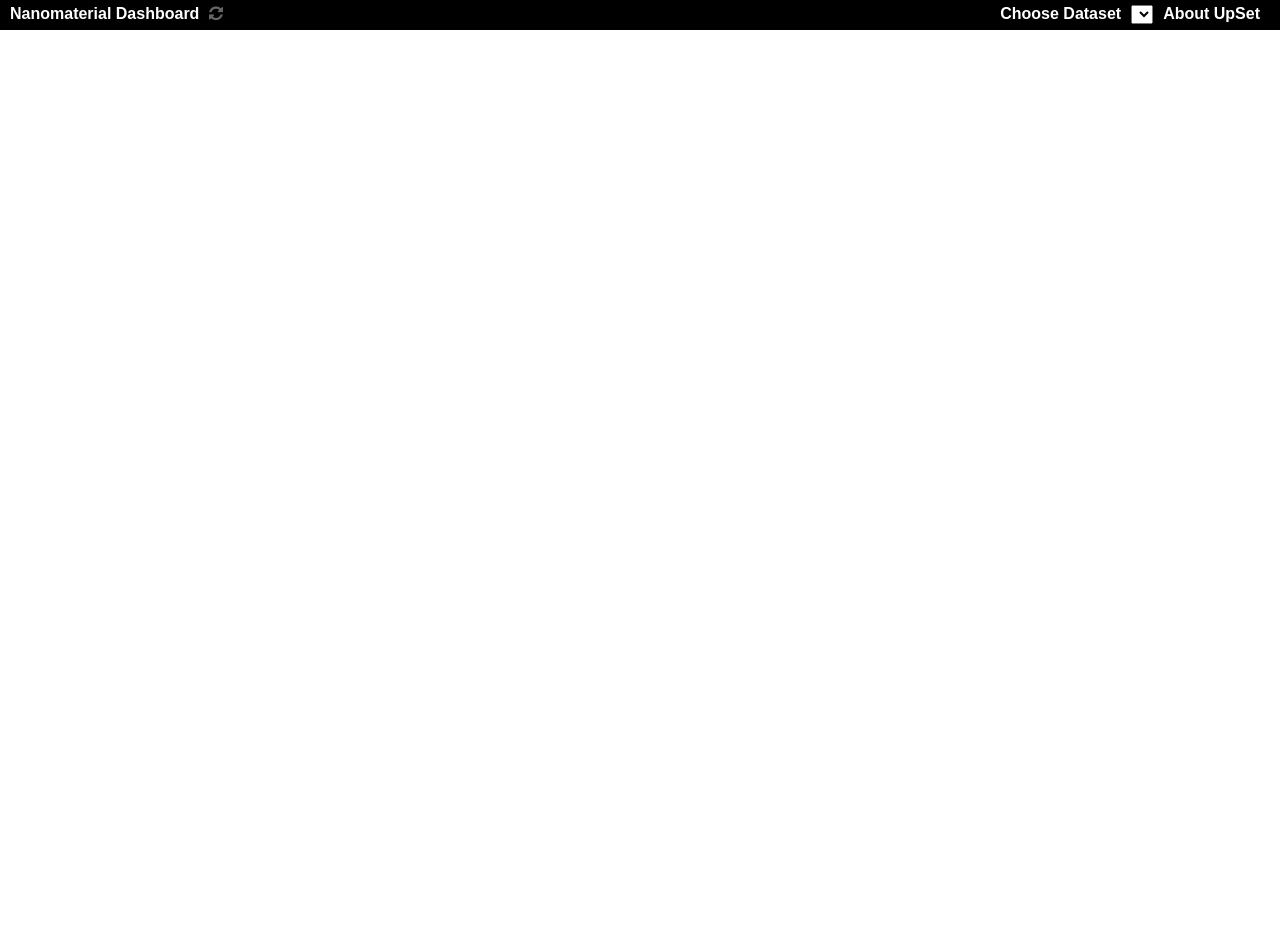
<file: nanodash/index.html>
<!DOCTYPE html>
<html lang="en">
<head>
  <meta charset="utf-8">
  <title>Nanomaterials</title>
  <!-- <script src="google-analytics.js"></script>  -->
  <script src="lib/d3.v3.js" charset="utf-8"></script>
  <script src="lib/colorbrewer.js" charset="utf-8"></script>
  <!-- <script src="//code.jquery.com/jquery-2.1.0.min.js"></script>  -->
  <script src="lib/jquery-2.1.0.min.js"></script>
  <link rel="stylesheet" type="text/css" href="css/html_styles.css">
  <link rel="stylesheet" type="text/css" href="css/set_view.css">
  <link rel="stylesheet" type="text/css" href="css/element_view.css">
  <link rel="stylesheet" type="text/css" href="lib/fontawesome/css/font-awesome.min.css">

  <!-- Fav and touch icons -->
  <link rel="shortcut icon" type="image/x-icon" href="nanodash/images/favicon.ico"/>
  <link rel="apple-touch-icon" href="nanodash/images/shield.gif"/>


</head>
<body>


<div class="ui-header">
  <div class="header-container">
    <span class="header">Nanomaterial Dashboard</span>
    <span id="data-loading-indicator">
           <i class="fa fa-refresh fa-spin"></i>
    </span>
    <span class="header-right-clickable"><a href="about/">About UpSet</a></span>
    <!--
    <span id="load-data-header" class="header-right-clickable">Load Data</span>
    -->
    <span id="dataset-selector" class="header-right"></span>
  </div>
</div>

<div class="ui-menu">
  <div class="menu-container">
      <span>Provide a <a href="https://github.com/VCG/upset/wiki/Data-Import">JSON file</a> defining your data: <input
              id="custom-dataset-url"
              type="text" style="width: 500px"
              value="https://dl.dropboxusercontent.com/u/36962787/UpSet/movies.json"/> <input id="custom-dataset-submit"
                                                                                              type="submit"
                                                                                              value="Submit"> | <a
              href="https://github.com/VCG/upset/wiki/">Learn how to create the JSON file</a></span>
  </div>
</div>

<div class="ui-fader">
</div>


<div class="ui-container">
  <div class="ui-row">

    <!--------------- Left Side configuration menu ------------------>

    <div class="ui-column ui-layout-west" style="width:120px;">
      <div id="groupConfig" class="configTable">


        <div class="configHeader">First, aggregate by</div>
        <div id="firstLevelGrouping"></div>
        <div id='firstLevelMinCardinality' style="padding-top: 5px;" hidden>overlap degree:<br/> <input
                id='firstLevelMinCardinalityInput' type='number' min='0' max='12' value='0'>

        </div>
      </div>


      <div id="groupL2Config" class="configTable">
        <div class="configHeader">Then, aggregate by</div>
        <div id="secondLevelGrouping"></div>
        <div id='secondLevelMinCardinality' style="padding-top: 5px;" hidden>overlap degree:<br/> <input
                id='secondLevelMinCardinalityInput' type='number' min='0' max='12' value='0'>
        </div>
      </div>

      <div id="sortConfig" class="configTable">
        <div class="configHeader"> Sort by</div>
        <div><input type='radio' id='sortNrSetsInIntersection' name='sort' checked="true">
          <label for="sortNrSetsInIntersection">Degree</label></div>
        <div><input type='radio' id='sortIntersectionSize' name='sort'><label for="sortIntersectionSize">
          Cardinality</label></div>
        <div><input type='radio' id="sortRelevanceMeasure" name='sort'>
          <label for="sortRelevanceMeasure"> Deviation</label></div>
      </div>

      <div id='options' class='configTable'>
        <div class="configHeader">Aggregates</div>
        <div><span class="option level-1-button" id="collapseAll">Collapse All</span></div>
        <div><span class="option level-1-button" id="expandAll">Expand All</span></div>
      </div>


      <div id='rowSize' class='configTable'>
        <div class="configHeader">Row Height</div>
        <div>
          <select id='rowSizeValue'>
            <option value="20">Large</option>
            <option value="15">Medium</option>
            <option value="12">Small</option>
          </select>
        </div>
      </div>


      <div id='intersectionSize' class='configTable'>
        <div class="configHeader">Data</div>
        <div>Min Degree:<br/> <input id='minCardinality' type='number' min='0' max='12' value='0'>

        </div>
        <div>Max Degree:<br/><input id='maxCardinality' type='number' min='0' max='12'></div>
        <div><input type='checkbox' id='hideEmpties' checked='true'><label for="hideEmpties">Hide Empty
          Intersections</label></div>
      </div>


      <div id='venn-diagram-viewer' class='configTable'>
        <div class="configHeader">Venn Diagram</div>
        <div id="venn-vis"></div>
      </div>

      <div id='dataset-info-viewer'>
        <div class="configH1">Dataset Information</div>
        <div id='dataset-info-content'>Was</div>
      </div>


    </div>


    <!---------------center panel with set view  ------------------>

    <!--padding: 0px;-->
    <div class="ui-column ui-layout-center">
      <div id="set-vis-container" data-height-ratio="1" class="fixed-y-container">

        <!--<div class="matrixTableContainer">-->
        <div style="display: table;">
          <div style="display: table-row;">
            <div style="display: table-cell">
              <div id="headerVis">
                <!--style="width:200px"-->

              </div>
            </div>
          </div>
          <div style="display: table-row">
            <div style="display: table-cell">

              <div id="bodyVis">
                <!--style="height:300px; width:200px"-->

              </div>

            </div>
          </div>


        </div>
        <!--</div>-->

        <!--<div id="vis"></div>-->
      </div>
    </div>

    <!---------------right panel with element view  ------------------>

    <div class="ui-column ui-layout-east">

      <span id="moveHandle"></span>

<!-- beginning of element viz panel -->

      <div class="element-view-header">
        <div class="element-view-title">
          Element Visualizations
        </div>
      </div>
      <div id="element-viewers-container" class="element-view-container">
        <div id="element-viewers-visualization"></div>
        <div id="element-viewers-controls" class="element-view-controls"></div>
      </div>
<!-- end of element view -->

      <div class="element-view-header">
        <div class="element-view-title">
          Element Queries
        </div>
      </div>

      <div id="selection-vis-container" class="element-view-container">
        <div id="selection-tabs"></div>
        <div id="selection-controls" class="element-view-controls"></div>
      </div>

      <div class="element-view-header">
        <div class="element-view-subtitle">
          Query Filters
        </div>
      </div>

      <div id="filters-container" class="element-view-container">
        <div id="filters-list"></div>
        <div id="filters-controls" class="element-view-controls"></div>
      </div>

      <div class="element-view-header">
        <div class="element-view-subtitle">
          Query Results
        </div>
      </div>

      <div id="item-table-container" data-height-ratio="1" class="fixed-y-container element-view-container">
        <div id="item-table"></div>
      </div>
    </div>
  </div>
</div>


<script type="text/javascript" src="event-manager.js"></script>
<script type="text/javascript" src="venn.js"></script>
<script type="text/javascript" src="utilities.js"></script>
<script type="text/javascript" src="attribute.js"></script>

<script type="text/javascript" src="lib/d3.layout.cloud.js"></script>
<script type="text/javascript" src="viewer/word-cloud.js"></script>
<script type="text/javascript" src="viewer/scatterplot.js"></script>
<script type="text/javascript" src="viewer/histogram.js"></script>
<script type="text/javascript" src="viewer/variant-frequency.js"></script>
<script type="text/javascript" src="element-viewer.js"></script>
<script type="text/javascript" src="dataLoading.js"></script>
<script type="text/javascript" src="filter.js"></script>
<script type="text/javascript" src="selection.js"></script>
<script type="text/javascript" src="dataStructure.js"></script>
<script type="text/javascript" src="ui.js"></script>
<script type="text/javascript" src="setSelection.js"></script>
<script type="text/javascript" src="sort.js"></script>
<script type="text/javascript" src="highlight.js"></script>
<script type="text/javascript" src="scrollbar.js"></script>
<script type="text/javascript" src="items.js"></script>
<script type="text/javascript" src="setGrouping.js"></script>
<script type="text/javascript" src="logicPanel.js"></script>
<script type="text/javascript" src="brushableScale.js"></script>
<script type="text/javascript" src="statisticGraphs.js"></script>
<script type="text/javascript" src="upset.js"></script>
<script>
  $(document).ready(function () {
    ui = new Ui();

    $(window).resize(ui.resize);

    $(EventManager).bind("ui-resize", function (event, data) {
      ui.updateFixedHeightContainers();
    });

    $(EventManager).bind("ui-vertical-resize", function (event, data) {
      ui.updateFixedHeightContainers();
    });

    $(EventManager).bind("ui-horizontal-resize", function (event, data) {
      // nothing so far
    });

  });
</script>

</body>
</html>
</file>
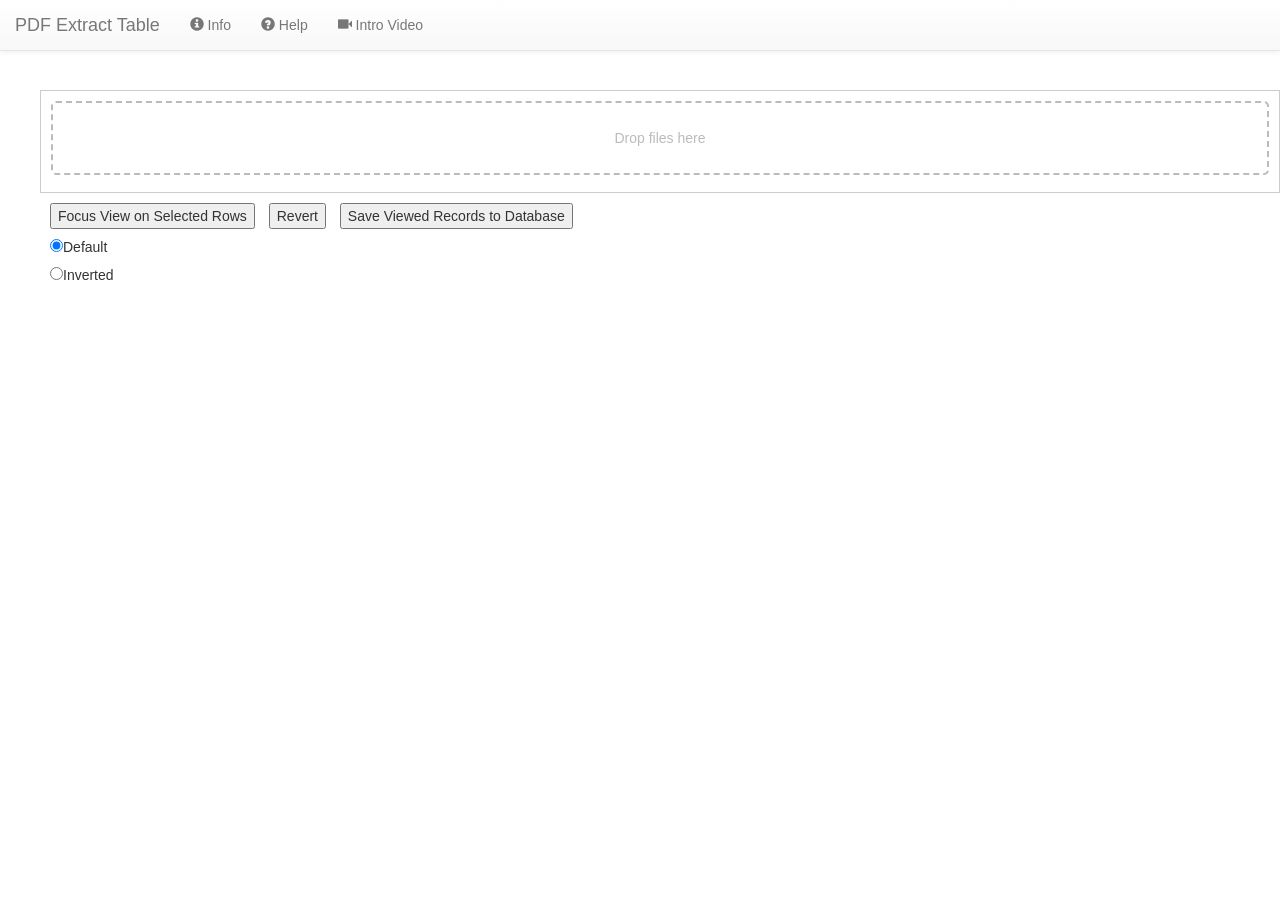
<file: pdf2csv/index.html>
<!DOCTYPE html>
<html xmlns:xlink="http://www.w3.org/1999/xlink">
  <head>




	<title>PDF Extract Table</title>
    <style>
	  html, body { height: 100%; }
      body { padding-top: 50px; }
    </style>
	<script src="js/jquery-2.1.4.js"></script>
    <!-- Latest compiled and minified CSS -->
    <link rel="stylesheet" href="js/bootstrap/css/bootstrap.min.css">
    <!-- Optional theme -->
    <link rel="stylesheet" href="js/bootstrap/css/bootstrap-theme.min.css">
    <!-- Latest compiled and minified JavaScript -->
    <script src="js/bootstrap/js/bootstrap.js"></script>

	<link rel="stylesheet" type="text/css" href="https://cdn.datatables.net/s/bs/jq-2.1.4,dt-1.10.10,af-2.1.0,b-1.1.0,b-colvis-1.1.0,b-html5-1.1.0,b-print-1.1.0,cr-1.3.0,fc-3.2.0,fh-3.1.0,kt-2.1.0,r-2.0.0,rr-1.1.0,sc-1.4.0,se-1.1.0/datatables.min.css"/>
 
	<script type="text/javascript" src="https://cdn.datatables.net/s/bs/jq-2.1.4,dt-1.10.10,af-2.1.0,b-1.1.0,b-colvis-1.1.0,b-html5-1.1.0,b-print-1.1.0,cr-1.3.0,fc-3.2.0,fh-3.1.0,kt-2.1.0,r-2.0.0,rr-1.1.0,sc-1.4.0,se-1.1.0/datatables.min.js"></script>
	<script src="js/loadpdf.js"></script>
<style>
.example {
  padding: 10px;
  border: 1px solid #ccc;
} 
#drop_zone {
  border: 2px dashed #bbb;
  -moz-border-radius: 5px;
  -webkit-border-radius: 5px;
  border-radius: 5px;
  padding: 25px;
  text-align: center;
  font: 20pt bold 'Vollkorn';
  color: #bbb;
}

</style>

  </head>
  <body>


<!-- main page header navigation bar that references the modals here   -->

<div id=info-panel class="modal fade draper" data-wf="1"  data-description="info panel">
    <div class=modal-dialog>
        <div class=modal-content>
            <div class=modal-header>
                <h3>Information</h3>
            </div>

            <div class=modal-body>
                <p>Examine and Upload Records from a Scanned Publication</p>

               <p>Compiled measurements for nanoparticles are sometimes available only through published technical papers.  </p>
            </div>

            <div class=modal-footer>
                <a class="btn btn-default" data-dismiss=modal>OK</a>
            </div>
        </div>
    </div>
</div>

<div id=help-panel class="modal fade draper" data-wf="1"  data-description="help panel">
    <div class=modal-dialog>
        <div class=modal-content>
            <div class=modal-header>
                <h3>Help for Table Upload Process</h3>
            </div>

            <div class=modal-body>
                <p>To use:
                    <ol>
                        <li>Drop a PDF file containing a nanomaterial table to process
                            in the drop area.

                        <li>Wait while table ingest is in process.  A table of all the discovered
                            rows in the datatable will be drawn below the controls.

                        <li>Select several rows by directly selecting them (i.g. mouse click inside the row). 
                            Each selected row will highlight, indicating it is being selected for possible upload
                            to the database.

                        <li>Once selection is complete, click the button labeled "Focus View on Selected Rows"
                            to remove the non-selected rows from the view.

                        <li>When the proper rows are selected, select the "Save Viewed Records to Database" button
                            to perform a write of the selected records to the nanomaterial database

                    </ol>
               </p>
            </div>

            <div class=modal-footer>
                <a class="btn btn-default" data-dismiss=modal>OK</a>
            </div>
        </div>
    </div>
</div>

<div id='video-panel' class="modal fade draper" data-wf="1"  data-description="intro video">
    <div class=modal-dialog>
        <div class=modal-content>
            <div class=modal-header>
                <h3>Intro Video</h3>
            </div>

            <div class=modal-body>
                <iframe width="560" height="315" src="https://www.youtube.com/embed/S9Y79zhlIHo" frameborder="0" allowfullscreen></iframe>
            </div>

            https://www.youtube.com/watch?v=S9Y79zhlIHo&feature=youtu.be

            <div class=modal-footer>
                <a class="btn btn-default" data-dismiss=modal>Close Window</a>
            </div>
        </div>
    </div>
</div>



<!-- main page header navigation bar that references the modals here   -->

<div class="navbar navbar-default navbar-fixed-top" >
    <div class=navbar-header>
        <a class=navbar-brand href=/examples>PDF Extract Table</a>
    </div>

    <ul class="nav navbar-nav">
        <li><a style=cursor:pointer data-toggle=modal data-target=#info-panel><span class="glyphicon glyphicon-info-sign"></span> Info</a>
        <li><a style=cursor:pointer data-toggle=modal data-target=#help-panel><span class="glyphicon glyphicon-question-sign"></span> Help</a>
        <li><a style=cursor:pointer data-toggle=modal data-target=#video-panel><span class="glyphicon glyphicon-facetime-video"></span> Intro Video</a>
    </ul>
</div>


<div style='margin-left: 40px; margin-top: 40px'>
  	<div id="buttonDiv">

      <div class="example">
        <div id="drop_zone">Drop files here</div>
        <output id="list"></output>
      </div>

  		<button id="selectbutton" style="margin-top:10px; margin-left: 10px">Focus View on Selected Rows</button>
  		<button id="revertbutton" style="margin-top:10px; margin-left: 10px">Revert</button>
  		<button id="savebutton"style="margin-top:10px; margin-left: 10px">Save Viewed Records to Database</button>
  		<div><input id="s1" type="radio" name="dataview" value="default" style="margin-top: 10px; margin-left: 10px" checked="true">Default<br>
  		<input id="s2" type="radio" name="dataview" style="margin-top: 10px; margin-left: 10px" value="inverted">Inverted<br>
  		</div>

  	</div>
  	<div id="tableDiv"></div>
  	<script>
    function handleFileSelect(evt) {

      evt.stopPropagation();
      evt.preventDefault();

      var files = evt.dataTransfer.files; // FileList object.
      
      if (files.length > 1) {
  		alert("You can only upload one file");
  		return;
  	}

      // files is a FileList of File objects. List some properties.
      var output = [];
      var file = files[0];
        var reader = new FileReader();
        reader.onloadend = function(evt) {

  			      output.push('<li><strong>', escape(file.name), '</strong> (', file.type || 'n/a', ') - ',
                    file.size, ' bytes, last modified: ',
                    file.lastModifiedDate ? file.lastModifiedDate.toLocaleDateString() : 'n/a',
                    '</li>');
                    //console.log(evt.target);
                    loadpdf(evt.target.result, file.name);
        };    
        
        reader.readAsDataURL(file);
      document.getElementById('list').innerHTML = '<ul>' + output.join('') + '</ul>';

    }

    function handleDragOver(evt) {
      evt.stopPropagation();
      evt.preventDefault();
      evt.dataTransfer.dropEffect = 'copy'; // Explicitly show this is a copy.
    }

    // Setup the dnd listeners.
    var dropZone = document.getElementById('drop_zone');
    dropZone.addEventListener('dragover', handleDragOver, false);
    dropZone.addEventListener('drop', handleFileSelect, false);
  </script>
</div>
  </body>
</html>
</file>
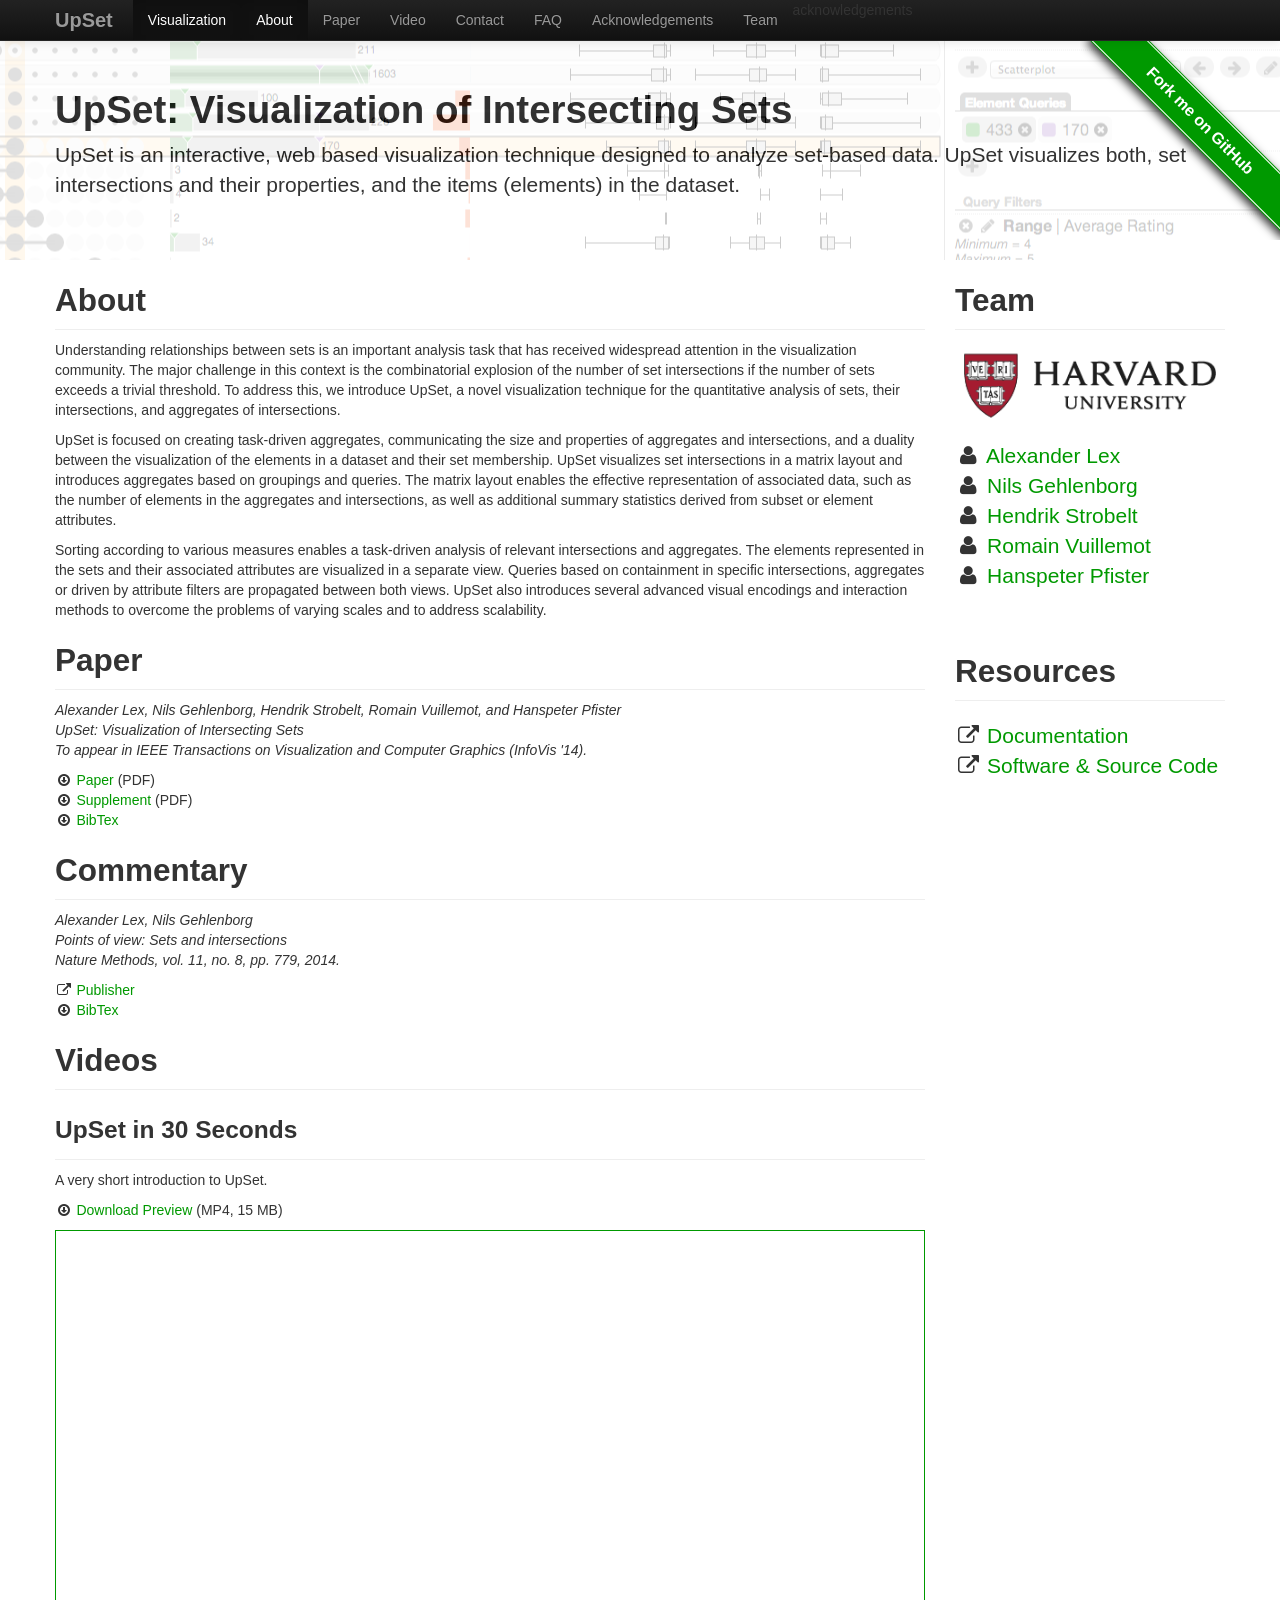
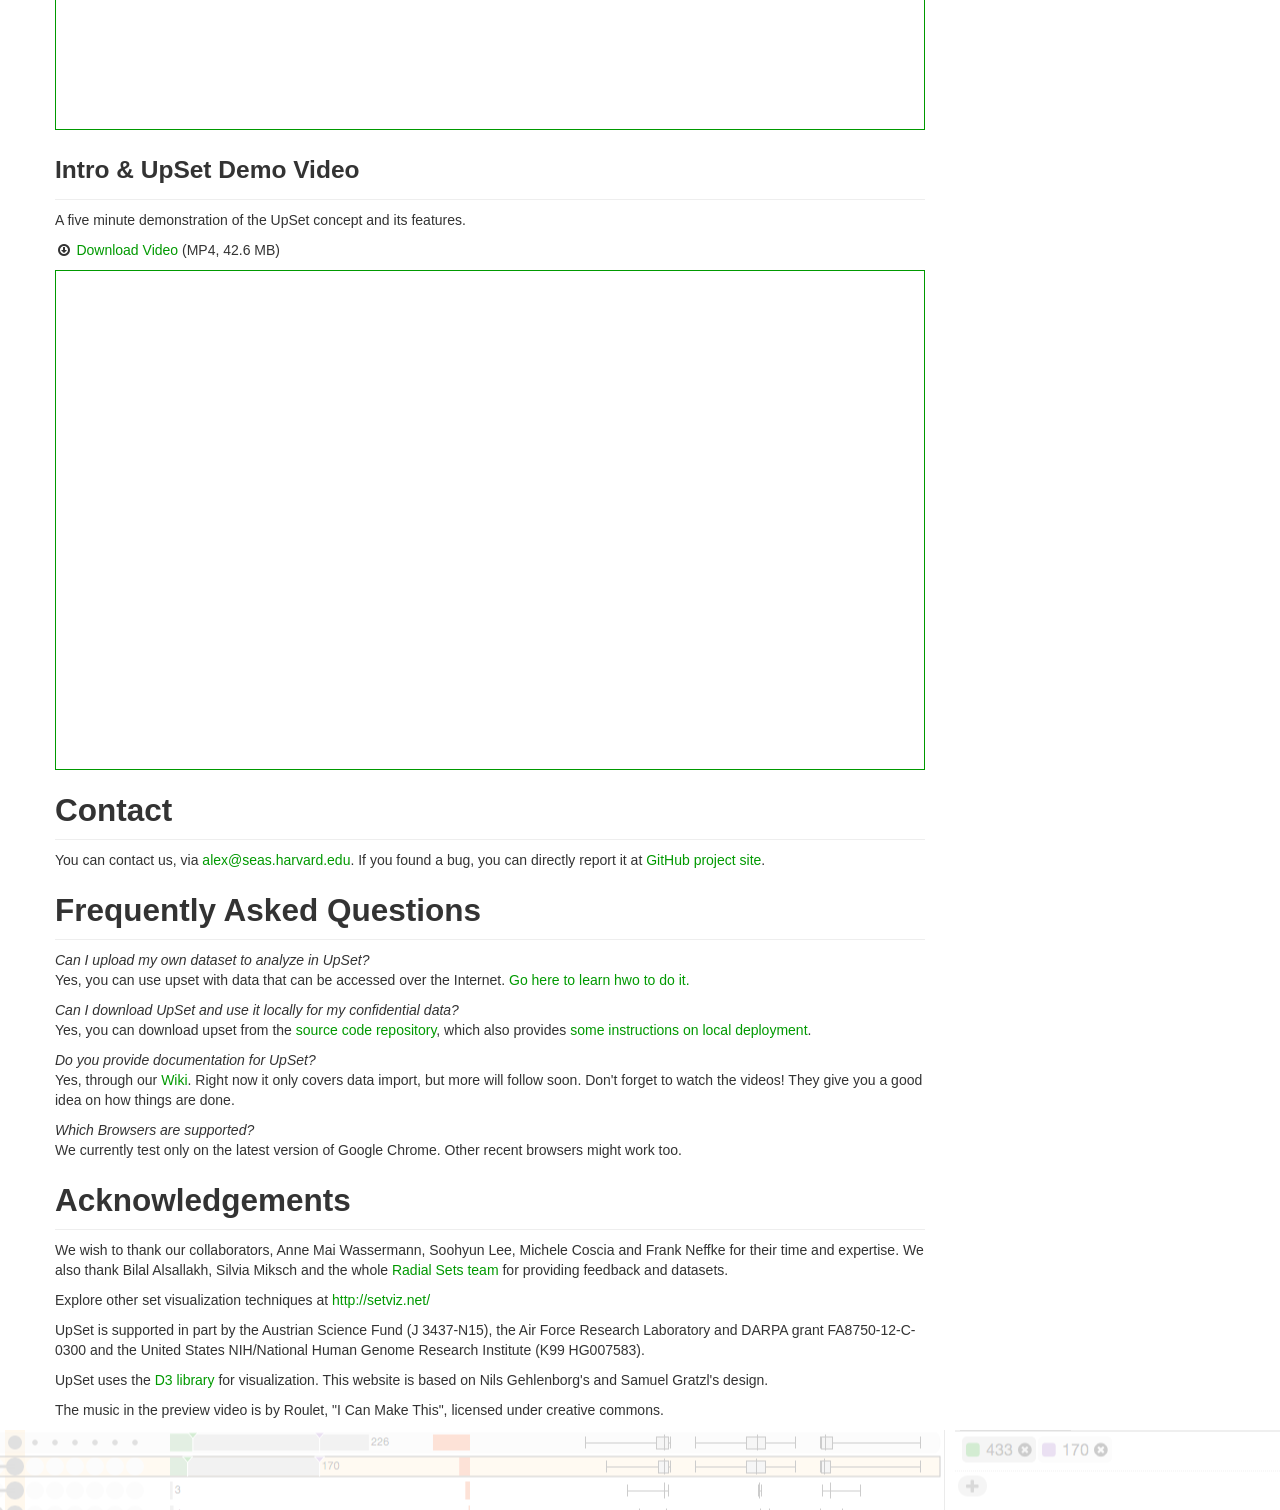
<file: nanodash/about/index.html>
<!DOCTYPE html>
<html lang="en">
<head>
<meta http-equiv="Content-Type" content="text/html; charset=utf-8"/>
<meta http-equiv="X-UA-Compatible" content="IE=edge"/>
<meta name="author"
      content="Alexander Lex, Nils Gehlenborg, Hendrik Strobelt, Romain Vuillemot, and Hanspeter Pfister"/>
<meta charset="utf-8">
<title>UpSet</title>
<meta name="viewport" content="width=device-width, initial-scale=1.0">
<meta name="description" content="">
<meta name="author" content="">

<!-- Le styles -->
<link href="bootstrap/css/bootstrap.min.css" rel="stylesheet">
<link href="fontawesome/css/font-awesome.min.css" rel="stylesheet">
<style>
  body {
    padding-top: 40px; /* 40px to make the container go all the way to the bottom of the topbar */
  }

  @media (max-width: 979px) {
    body {
      padding-top: 0;
    }
  }

  p.italic {
    font-style: italic;
  }

  .flex-video {
    position: relative;
    padding-top: 25px;
    padding-bottom: 67.5%;
    height: 0;
    margin-bottom: 16px;
    overflow: hidden;
  }

  .flex-video.widescreen {
    padding-bottom: 57.25%;
  }

  .flex-video.vimeo {
    padding-top: 0;
  }

  .flex-video video, .flex-video object, .flex-video embed, .flex-video iframe {
    position: absolute;
    top: 0;
    left: 0;
    width: 100%;
    height: 100%;
  }

  @media only screen and (max-device-width: 800px), only screen and (device-width: 1024px) and (device-height: 600px), only screen and (width: 1280px) and (orientation: landscape), only screen and (device-width: 800px), only screen and (max-width: 767px) {
    .flex-video {
      padding-top: 0;
    }
  }

  .jumbotron {
    position: relative;
    padding: 40px 10px;
    opacity: 1;
  }

  .jumbotron:before {
    content: '';
    display: block;
    position: absolute;
    top: 0;
    right: 0;
    bottom: 0;
    left: 0;
    background: url(images/upset.png) repeat center center;
    opacity: 0.2;
  }

  .subhead {
    color: black;
    opacity: 1;
  }

  .page-header {
    margin-bottom: 10px;
  }

  hr {
    margin-top: 5px;
    margin-bottom: 10px;
  }

  h2 {
    margin-bottom: 0px;
    line-height: 40px;
  }

  .spacer {
    margin-top: 10px;
  }

  #references .ref {
    font-style: italic;
  }

  #forkongithub a {
    background: #009900;
    color: #fff;
    text-decoration: none;
    font-family: arial, sans-serif;
    text-align: center;
    font-weight: bold;
    padding: 5px 40px;
    font-size: 1rem;
    line-height: 2rem;
    position: relative;
    transition: 0.5s;
  }

  #forkongithub a:hover {
    background: #060;
    color: #fff;
  }

  #forkongithub a::before, #forkongithub a::after {
    content: "";
    width: 100%;
    display: block;
    position: absolute;
    top: 1px;
    left: 0;
    height: 1px;
    background: #fff;
  }

  #forkongithub a::after {
    bottom: 1px;
    top: auto;
  }

  @media screen and (min-width: 300px) {
    #forkongithub {
      position: absolute;
      display: block;
      top: 0;
      right: 0;
      width: 200px;
      overflow: hidden;
      height: 200px;
    }

    #forkongithub a {
      width: 200px;
      position: absolute;
      top: 60px;
      right: -60px;
      transform: rotate(45deg);
      -webkit-transform: rotate(45deg);
      box-shadow: 4px 4px 10px rgba(0, 0, 0, 0.8);
    }
  }

</style>


<!-- HTML5 shim, for IE6-8 support of HTML5 elements -->
<!--[if lt IE 9]>
<script src="../assets/js/html5shiv.js"></script>
<![endif]-->
<script src="../google-analytics.js"></script>

<!-- Fav and touch icons -->
<link rel="shortcut icon" type="image/x-icon" href="../images/favicon.ico"/>
<link rel="apple-touch-icon" href="../images/shield.gif"/>




</head>

<body data-spy="scroll" data-target="logo-sidebar">

<div class="navbar navbar-inverse navbar-fixed-top">
  <div class="navbar-inner">
    <div class="container">
      <button type="button" class="btn btn-navbar" data-toggle="collapse" data-target=".nav-collapse">
        <span class="icon-bar"></span>
        <span class="icon-bar"></span>
        <span class="icon-bar"></span>
      </button>
      <a class="brand" href="#"><b>UpSet</b></a>

      <div class="nav-collapse collapse">
        <ul class="nav">
          <li class="active"><a href="..">Visualization</a></li>
          <li class="active"><a href="#">About</a></li>
          <li><a href="#paper">Paper</a></li>
          <!--<li><a href="#talk">Talk</a></li>-->
          <li><a href="#video">Video</a></li>
          <li><a href="#contact">Contact</a></li>
          <li><a href="#faq">FAQ</a></li>
          <li><a href="#acknowledgements">Acknowledgements</a></li>
          <li><a href="#team">Team</a></li>
          acknowledgements
        </ul>
      </div>
      <!--/.nav-collapse -->
    </div>
  </div>
</div>

<header class="jumbotron subhead" id="overview">

  <span id="forkongithub"><a href="https://github.com/vcg/upset">Fork me on GitHub</a></span>

  <div class="container">

    <h1>UpSet: Visualization of Intersecting Sets</h1>

    <p class="lead">UpSet is an interactive, web based visualization technique designed to analyze set-based data.
      UpSet visualizes both, set intersections and their properties, and the items (elements) in the dataset.</p>

  </div>

</header>


<div class="container">
<div class="row">

<div class="span9">

  <section id="About">
    <h2 class="page-header">About</h2>

    <p>
      Understanding relationships between sets is an important analysis task that has received widespread
      attention in the visualization community. The major challenge in this context is the combinatorial
      explosion of the number of set intersections if the number of sets exceeds a trivial threshold. To address
      this, we introduce UpSet, a novel visualization technique for the quantitative analysis of
      sets, their intersections, and aggregates of intersections.</p>

    <p>
      UpSet is focused on creating task-driven
      aggregates, communicating the size and properties of aggregates and intersections, and a duality
      between the visualization of the elements in a dataset and their set membership. UpSet visualizes
      set intersections in a matrix layout and introduces aggregates based on groupings and queries. The
      matrix layout enables the effective representation of associated data, such as the number of
      elements in the aggregates and intersections, as well as additional summary statistics derived from
      subset or element attributes. </p>

    <p>Sorting according to various measures enables a task-driven analysis
      of relevant intersections and aggregates. The elements represented in the sets and their associated
      attributes are visualized in a separate view. Queries based on containment in specific
      intersections, aggregates or driven by attribute filters are propagated between both views. UpSet also
      introduces several advanced visual encodings and interaction methods to overcome the problems of
      varying scales and to address scalability.
    </p>
  </section>

  <section id="paper">
    <h2 class="page-header">Paper</h2>

    <p class="italic">Alexander Lex, Nils Gehlenborg, Hendrik Strobelt, Romain Vuillemot, and Hanspeter
      Pfister<br/>
      UpSet: Visualization of Intersecting Sets<br/>
      To appear in IEEE Transactions on Visualization and Computer Graphics (InfoVis '14).
    </p>
    <ul class="unstyled">
      <li><i class="icon-download"></i>&nbsp;<a
              href="http://people.seas.harvard.edu/~alex/papers/2014_infovis_upset.pdf">Paper</a>&nbsp;(PDF)
      </li>
      <li><i class="icon-download"></i>&nbsp;<a
              href="http://people.seas.harvard.edu/~alex/papers/2014_infovis_upset_supplement.pdf">Supplement</a>&nbsp;(PDF)
      </li>
      <li><i class="icon-download"></i>&nbsp;<a
              href="http://people.seas.harvard.edu/~alex/papers/2014_infovis_upset.bib">BibTex</a>&nbsp;
      </li>
    </ul>
  </section>

  <section id="commentary">
    <h2 class="page-header">Commentary</h2>

    <p class="italic">Alexander Lex, Nils Gehlenborg<br/>
      Points of view: Sets and intersections<br/>
      Nature Methods, vol. 11, no. 8, pp. 779, 2014.
    </p>
    <ul class="unstyled">
      <li><i class="icon-external-link"></i>&nbsp;<a
              href="http://dx.doi.org/10.1038/nmeth.3033">Publisher</a>
      </li>

      <li><i class="icon-download"></i>&nbsp;<a
              href="http://people.seas.harvard.edu/~alex/papers/2014_infovis_upset.bib">BibTex</a>&nbsp;
      </li>
    </ul>
  </section>


  <section id="video">
    <h2 class="page-header">Videos</h2>

    <h3 class="page-header">UpSet in 30 Seconds</h3>

    <p>A very short introduction to UpSet.</p>
    <ul class="unstyled">
      <li><i class="icon-download"></i>&nbsp;<a
              href="http://people.seas.harvard.edu/~alex/papers/2014_infovis_upset_preview.mp4">Download
        Preview</a>&nbsp;(MP4, 15 MB)
      </li>
    </ul>
    <div class="flex-video widescreen" style="border: 1px solid #090;">

      <iframe src="http://www.youtube.com/embed/D9Cf9lnv8bk?vq=hd720&amp;origin=http://vcg.github.io/upset/about"
              frameborder="0" allowfullscreen=""></iframe>
      <!--<video controls="controls" poster="images/video_title.png">
          <source src="http://people.seas.harvard.edu/~alex/papers/2014_infovis_upset.mp4"
                  type="video/mp4">
          &lt;!&ndash; <source src="http://data.icg.tugraz.at/caleydo/download/domino/Domino.webm" type="video/webm">&ndash;&gt;
                        Your browser does not support the video tag. You can download the video here: <br>
                        <a href="http://people.seas.harvard.edu/~alex/papers/2014_infovis_upset.mp4">2014_infovis_upset.mp4
                            (30.5 MB)</a><br>
                        &lt;!&ndash;<a href="http://data.icg.tugraz.at/caleydo/download/domino/Domino.webm">Domino.webm (26 MB)</a>&ndash;&gt;

      &lt;!&ndash;<div class="flex-video widescreen" style="border: 1px solid #090;">&ndash;&gt;
      &lt;!&ndash;<iframe src="YOUTUEBELINK&amp;origin=http://sgratzl.github.io.com"&ndash;&gt;
      &lt;!&ndash;frameborder="0" allowfullscreen=""></iframe>&ndash;&gt;
      &lt;!&ndash;</div>&ndash;&gt;

      --></video>
    </div>

    <h3 class="page-header">Intro & UpSet Demo Video</h3>

    <p>A five minute demonstration of the UpSet concept and its features.</p>

    <ul class="unstyled">
      <li><i class="icon-download"></i>&nbsp;<a
              href="http://people.seas.harvard.edu/~alex/papers/2014_infovis_upset.mp4">Download
        Video</a>&nbsp;(MP4, 42.6 MB)
      </li>
    </ul>
    <div class="flex-video widescreen" style="border: 1px solid #090;">

      <iframe src="http://www.youtube.com/embed/-IfF2wGw7Qk?vq=hd720&amp;origin=http://vcg.github.io/upset/about"
              frameborder="0" allowfullscreen=""></iframe>
      <!--<video controls="controls" poster="images/video_title.png">
          <source src="http://people.seas.harvard.edu/~alex/papers/2014_infovis_upset.mp4"
                  type="video/mp4">
          &lt;!&ndash; <source src="http://data.icg.tugraz.at/caleydo/download/domino/Domino.webm" type="video/webm">&ndash;&gt;
                        Your browser does not support the video tag. You can download the video here: <br>
                        <a href="http://people.seas.harvard.edu/~alex/papers/2014_infovis_upset.mp4">2014_infovis_upset.mp4
                            (30.5 MB)</a><br>
                        &lt;!&ndash;<a href="http://data.icg.tugraz.at/caleydo/download/domino/Domino.webm">Domino.webm (26 MB)</a>&ndash;&gt;

      &lt;!&ndash;<div class="flex-video widescreen" style="border: 1px solid #090;">&ndash;&gt;
      &lt;!&ndash;<iframe src="YOUTUEBELINK&amp;origin=http://sgratzl.github.io.com"&ndash;&gt;
      &lt;!&ndash;frameborder="0" allowfullscreen=""></iframe>&ndash;&gt;
      &lt;!&ndash;</div>&ndash;&gt;

      --></video>
    </div>


  </section>


  <section id="contact">
    <h2 class="page-header">Contact</h2>

    <p>You can contact us, via <a href="mailto:alex@seas.harvard.edu">alex@seas.harvard.edu</a>. If you
      found a bug, you can
      directly report it at <a href="https://github.com/VCG/upset/issues">GitHub project
        site</a>.</p>

    <!--<p>In addition, as a non-commercial research group we are interested in who uses UpSet to what end. We therefore ask-->
    <!--you to provide us with some details about you and your field. We will keep your data confidential and only contact-->
    <!--you if you are ok with it.-->
    <!--</p>-->
  </section>

  <section id="faq">
    <h2 class="page-header">Frequently Asked Questions</h2>

    <p><i>Can I upload my own dataset to analyze in UpSet?</i><br/>
      Yes, you can use upset with data that can be accessed over the Internet. <a
              href="https://github.com/VCG/upset/wiki">Go here to learn hwo to do it.</a>
    </p>


    <p><i>Can I download UpSet and use it locally for my confidential data?</i></br>
      Yes, you can download upset from the <a href="https://github.com/VCG/upset">source code repository</a>, which also
      provides <a href="https://github.com/VCG/upset/blob/master/README.md">some instructions on local deployment</a>.
    </p>

    <p><i>Do you provide documentation for UpSet?</i></br>
      Yes, through our <a href="https://github.com/VCG/upset/wiki">Wiki</a>. Right now it only covers data import, but
      more will follow soon. Don't forget to watch the videos! They give you a good idea on how things are done.</p>

    <p><i>Which Browsers are supported?</i><br/>
      We currently test only on the latest version of Google Chrome. Other recent browsers might work too.
    </p>

    <!--<p>In addition, as a non-commercial research group we are interested in who uses UpSet to what end. We therefore ask-->
    <!--you to provide us with some details about you and your field. We will keep your data confidential and only contact-->
    <!--you if you are ok with it.-->
    <!--</p>-->
  </section>


  <section id="acknowledgements">
    <h2 class="page-header">Acknowledgements</h2>

    <p>
      We wish to thank our collaborators, Anne Mai Wassermann, Soohyun Lee, Michele Coscia and Frank
      Neffke
      for their time and expertise. We also thank Bilal Alsallakh, Silvia Miksch and the whole <a
            href="http://radialsets.org/">Radial Sets
      team</a> for providing feedback and datasets.</p>
    <p>Explore other set visualization techniques at <a href="http://setviz.net/">http://setviz.net/</a></p>

    <p>
      UpSet is supported in part by the Austrian Science Fund (J 3437-N15), the Air Force Research
      Laboratory and DARPA grant FA8750-12-C-0300 and the United States NIH/National Human Genome Research
      Institute (K99 HG007583).</p>

    <p>UpSet uses the <a href="http://d3js.org">D3 library</a> for visualization. This website is based on Nils
      Gehlenborg's and Samuel
      Gratzl's design.</p>

    <p>The music in the preview video is by Roulet, "I Can Make This", licensed under creative commons.</p>
  </section>

</div>


<div class="span3 logo-sidebar">

  <section id="team">
    <h2 class="page-header">Team</h2>

    <ul class="thumbnails">
      <li class="span3">
        <a href="http://seas.harvard.edu">
          <img data-src="" alt="Harvard University" src="images/harvard.png">
        </a>

        <p class="lead spacer">
          <i class="icon-user"></i>&nbsp;<a href="http://alexander-lex.com/">Alexander Lex</a><br/>
          <i class="icon-user"></i>&nbsp;<a href="http://www.gehlenborg.com ">Nils Gehlenborg</a><br/>
          <i class="icon-user"></i>&nbsp;<a href="http://hendrik.strobelt.com">Hendrik Strobelt
        </a><br>
          <i class="icon-user"></i>&nbsp;<a href="http://www.vuillemot.net">Romain Vuillemot</a><br/>
          <i class="icon-user"></i>&nbsp;<a href="http://vcg.seas.harvard.edu">Hanspeter Pfister</a>
        </p>
      </li>

    </ul>
  </section>
  <section id="resources">
    <h2 class="page-header">Resources</h2>

    <ul class="thumbnails">
      <li class="span3">
          <p class="lead spacer">
          <i class="icon-external-link"></i>&nbsp;<a href="https://github.com/VCG/upset/wiki/">Documentation</a><br/>
            <i class="icon-external-link"></i>&nbsp;<a href="https://github.com/VCG/upset/">Software & Source Code</a><br/>

        </p>
      </li>

    </ul>
  </section>
</div>
</div>
</div>

<footer class="jumbotron subhead">
  <div class="container">
  </div>
</footer>

<!-- Le javascript
================================================== -->
<!-- Placed at the end of the document so the pages load faster -->
<script src="jquery/jquery-1.9.0.min.js"></script>
<script src="bootstrap/js/bootstrap.min.js"></script>

</body>
</html>
</file>
<file: nanodash/css/html_styles.css>
@charset "UTF-8";
/**
* Styles for pure html layout
*/
body {
  font-family: "Helvetica Neue", Helvetica, Arial, sans-serif; }

a:link,
a:visited {
  color: black; }

h1 {
  font-family: "Helvetica Neue", Helvetica, Arial, sans-serif; }

.header-label-left {
  margin-right: 5px;
  float: left;
  color: white; }

#data-loading-indicator {
  padding-left: 5px;
  padding-right: 5px; }

.header, .header-right, .header-right-clickable {
  color: white;
  font-weight: bold; }
  .header a:visited, .header-right a:visited, .header-right-clickable a:visited,
  .header a:link,
  .header-right a:link,
  .header-right-clickable a:link {
    color: white;
    text-decoration: none; }

.header-right, .header-right-clickable {
  float: right;
  padding-right: 10px; }

.header-right-clickable {
  cursor: pointer; }

#header-ds-selector {
  float: right;
  color: black; }

.button-panel {
  display: inline-block;
  margin-left: 10px;
  margin-right: 5px; }

.header-container {
  padding-top: 5px;
  padding-bottom: 5px;
  padding-left: 10px;
  padding-right: 10px;
  background: #000;
  border-bottom: 2px solid #999;
  display: block;
  height: 20px;
  color: #666; }

.menu-container {
  padding: 5px 10px;
  background: #eee;
  border-bottom: 2px solid #999;
  display: block;
  height: 20px;
  text-align: right;
  font-size: 0.8em;
  font-style: italic; }

.padded-container {
  padding: 20px 20px 10px; }

html, body, .ui-container {
  height: 100%; }

.ui-container {
  display: table;
  width: 100%;
  margin-top: -30px;
  /* header + menu */
  padding-top: 30px;
  min-height: 100%;
  height: auto !important;
  height: 100%;
  -moz-box-sizing: border-box;
  box-sizing: border-box; }

.ui-fader {
  position: absolute;
  /* makes the div go into a position that’s absolute to the browser viewing area */
  background-color: white;
  width: 100%;
  height: 100%;
  z-index: 90;
  /* makes the div the second most top layer, so it’ll lay on top of everything else EXCEPT for divs with a higher z-index (meaning the #overlay ruleset) */ }

.ui-overlay-loading {
  display: block;
  /* ensures it’s invisible until it’s called */
  position: absolute;
  /* makes the div go into a position that’s absolute to the browser viewing area */
  left: 50%;
  /* positions the div half way horizontally */
  top: 50%;
  /* positions the div half way vertically */
  padding: 25px;
  z-index: 100;
  /* makes the div the top layer, so it’ll lay on top of the other content */
  color: white; }

.ui-header {
  height: 30px; }

.ui-menu {
  height: 50px; }

.ui-row {
  height: 100%;
  display: table-row; }

.ui-column {
  display: table-cell;
  vertical-align: top;
  padding-top: 10px;
  padding-left: 10px;
  padding-right: 10px; }

.ui-column.ui-column-15 {
  width: 15%;
  min-width: 180px; }

.ui-column.ui-column-25 {
  width: 25%; }

.ui-column.ui-column-50 {
  width: 50%; }

.ui-column.ui-column-60 {
  width: 60%; }

.ui-column.ui-column-75 {
  background: yellow;
  width: 75%;
  min-width: 75%; }

.ui-column.ui-column-100 {
  width: 100%; }

.ui-column.ui-column-33 {
  background: pink;
  width: 33%; }

.ui-column.ui-column-66 {
  background: lightpurple;
  width: 66%;
  min-width: 66%; }

.ui-column.ui-layout-east {
  border-left: 1px solid #999; }

/** ============ Configuration Panel Left ============== */
.configTable, #dataset-info-viewer {
  padding-bottom: 10px;
  font-size: 12px;
  display: inline-block;
  float: left;
  clear: both; }

.configHeader {
  font-weight: bold;
  padding-bottom: .2em; }

.configH1 {
  font-weight: bold; }

#dataset-info-viewer {
  color: white;
  background-color: #636363;
  padding: .4em; }
  #dataset-info-viewer a:link,
  #dataset-info-viewer a:visited {
    color: white; }
</file>
<file: nanodash/css/set_view.css>
/**
 * SVG styles for the set view.
 * Currently still a mess of various things
 */
.axis path,
.axis line {
  fill: none;
  stroke: gray;
  shape-rendering: crispEdges; }

.axis text {
  font-size: 0.6em; }

/** The set size bar */
.setSize {
  /*fill: #bbb0fb;*/
  fill: #636363;
  stroke: white;
  stroke-width: 1px; }

.unusedSetSize {
  fill: lightgray;
  stroke: white;
  stroke-width: 1px; }

.setSizeBackground, .unusedSetSizeBackground {
  fill: #f0f0f0;
  stroke: white;
  stroke-width: 1px; }

.setSizeBackground:hover {
  stroke: white;
  shape-rendering: crispEdges; }

/** The subSet size bar */
.subSetSize.row-type-subset {
  fill: #737373; }

.subSetSize.row-type-group {
  fill: #535353; }

/** The labels for the vertical set names */
.setLabel, .connection {
  /*dominant-baseline: middle;*/
  font: 12px sans-serif;
  cursor: pointer;
  font-weight: 300;
  /*alignment-baseline:middle;*/
  /*alignment-baseline:middle;*/
  /* writing-mode: bt-lr;*/ }

.setRow .setLabel {
  font-weight: 500; }

.setLabel.small {
  dominant-baseline: middle;
  font: 9px sans-serif;
  cursor: s-resize; }

.configTable {
  float: left; }

.groupLabel {
  /*dominant-baseline: central;*/
  font: sans-serif;
  text-anchor: left;
  cursor: s-resize;
  font-size: 10pt;
  font-weight: 200; }

.groupLabel.small {
  /*dominant-baseline: central;*/
  font: sans-serif;
  /*font-weight:bold;*/
  text-anchor: left;
  cursor: s-resize;
  font-size: 8pt; }

.intersectionSizeLabel {
  /*dominant-baseline: central;*/
  font: sans-serif;
  text-anchor: left;
  font-size: 8pt;
  dominant-baseline: middle; }

.columnLabel, .axis .columnLabel {
  dominant-baseline: central;
  font: 13px sans-serif;
  text-anchor: middle;
  cursor: s-resize; }

.addButton {
  dominant-baseline: central;
  font: 13px sans-serif;
  text-anchor: middle;
  cursor: row-resize; }

.groupBackGround {
  /*stroke: #d3d3d3;*/
  stroke: #555555;
  stroke-width: 1px;
  fill: #cccccc;
  opacity: .3; }

.groupBackGround.secondLevel {
  stroke: #aaaaaa; }

.labelBackground {
  fill: #d3d3d3; }

.labelBackground:hover {
  fill: rgba(145, 145, 145, 0.88);
  cursor: s-resize; }

.setBackground {
  fill: #d3d3d3;
  stroke-width: 1;
  fill: white; }

.disproportionality.positive {
  fill: #74add1; }

.disproportionality.negative {
  fill: #f46d43; }

.connection {
  stroke: white;
  stroke-width: 1;
  fill: #f0f0f0; }

/*.cell, .what, .setSize, .disproportionality, .subSetSize, .groupBackGround {*/
/*stroke: #fff;*/
/*stroke-width: .5;*/
/*}*/
/* ---------------- The set selector --------------- */
#setSelect {
  float: left;
  padding-right: 10px; }

/* ---------------- tables --------------- */
td {
  padding-left: 2px;
  padding-right: 2px; }

tr:nth-child(even) {
  background-color: #eee; }

th {
  text-align: left;
  padding-left: 2px;
  padding-right: 2px;
  cursor: s-resize; }

th.attribute-header {
  background-color: lightgray; }

th.attribute-header.selected {
  background-color: yellow; }

#selection-tabs {
  border-bottom: 1px dotted #bbb;
  padding-bottom: 3px;
  margin-bottom: 3px; }

.selection-tab-list {
  display: inline-block;
  min-height: 30px;
  margin-left: 5px; }

.selection-tab {
  cursor: pointer;
  background-color: #eee;
  border-radius: 5px;
  padding: 4px;
  margin-right: 4px; }

.selection-tab.active {
  background-color: #ccc; }

.selection-button {
  cursor: pointer;
  background-color: #eee;
  border-radius: 5px;
  padding: 4px;
  margin-right: 4px;
  display: inline-block; }

.selection-button:hover {
  background-color: #ccc; }

.filter-button {
  cursor: default;
  color: #2b8cbe;
  fill: #2b8cbe;
  /*should be the same as "color" -- for svg and html*/ }

.filter-button:hover {
  color: darkblue; }

#venn-diagram-viewer {
  display: none; }

.venn-zero-set-area {
  fill: #eee; }

.venn-one-set-area {
  fill: #ccc; }

.venn-two-set-area {
  fill: #aaa; }

.venn-three-set-area {
  fill: #999; }

.venn-zero-set-area-active {
  fill: #faa; }

.venn-one-set-area-active {
  fill: #f99; }

.venn-two-set-area-active {
  fill: #f66; }

.venn-three-set-area-active {
  fill: #f33; }

/*--- logic --*/
.logicPanelCircle {
  stroke-width: 2pt; }

.logicPanelHeaderCircle {
  stroke-width: 1pt; }

#dataset-selector {
  float: right; }

.ui-button {
  color: #666; }

.ui-button:hover {
  color: #136382;
  text-shadow: 0 0 10px #3fa0c7; }

.fixed-y-container {
  overflow-y: auto; }

#set-vis-container {
  min-height: 300px; }

#item-vis-container {
  min-height: 200px;
  max-height: 400px; }

#item-table-container {
  min-height: 400px;
  padding-bottom: 10px; }

#item-table {
  border-bottom: 1px dotted #bbb;
  padding-bottom: 2px; }

.item-table-header {
  padding-top: 3px;
  padding-bottom: 3px;
  padding-left: 5px;
  padding-right: 5px;
  font-size: 10pt;
  font-weight: bold; }

* {
  margin: 0;
  padding: 0; }

.level-1-button {
  cursor: default;
  display: inline-block;
  font-weight: bold;
  background-color: #ccc;
  color: #444;
  border-radius: 10px;
  margin-left: 3px;
  margin-right: 3px;
  margin-top: 1px;
  margin-bottom: 1px;
  padding-left: 8px;
  padding-right: 8px;
  padding-top: 1px;
  padding-bottom: 1px; }

.level-1-button:hover {
  background-color: #aaa;
  color: #444; }

.level-2-button {
  cursor: default;
  display: inline-block;
  color: #444;
  margin-left: 2px;
  margin-right: 2px;
  margin-top: 1px;
  margin-bottom: 1px;
  padding-left: 2px;
  padding-right: 2px;
  padding-top: 1px;
  padding-bottom: 1px; }

.level-2-button:hover {
  color: #111; }

.info-message {
  display: block;
  background-color: #eee;
  color: #444;
  margin-top: 2px;
  margin-bottom: 2px;
  padding: 3px;
  font-style: italic; }

.element-viewer-header {
  display: inline; }

.element-viewer-title {
  display: inline; }

.element-viewer-editor-button {
  display: inline-block; }

.element-viewer-editor-button:hover {
  /*text-shadow: 0 0 10px #3fa0c7*/ }

.element-viewer-active {
  margin-top: 5px;
  border-bottom: 1px dotted #bbb;
  padding-bottom: 3px;
  margin-bottom: 5px; }

#element-viewer-selector {
  display: inline;
  float: none; }

/** === Filter Controls === */
#filters-container {
  display: block; }

.filter-header {
  display: inline; }

.filter-title {
  display: inline; }

.filter-editor-button {
  display: inline-block; }

.filter-active {
  background-color: white;
  border: 1px dashed lightgray;
  padding: 5px;
  margin-top: 5px;
  margin-bottom: 5px; }

.filter-parameter-viewer {
  font-size: 10pt; }

.filter-viewer:not(:first-child) {
  border-top: 1px dotted #bbb; }

.filter-viewer {
  padding-bottom: 3px;
  margin-bottom: 1px; }

#filter-selector {
  display: inline;
  margin-left: 5px; }

#filters-list {
  border-bottom: 1px dotted #bbb;
  padding-bottom: 2px; }

.filter-editor:not(:first-child) {
  border-top: 1px dotted #bbb; }

.filter-editor {
  padding-bottom: 3px;
  margin-bottom: 1px; }

#filters-controls {
  padding-top: 5px; }

.element-view-header {
  border-bottom: 1px solid #636363;
  margin-top: 12px;
  margin-bottom: 3px;
  padding-left: 5px; }

.element-view-title {
  display: inline;
  background-color: #636363;
  color: white;
  padding: 2px 5px 1px 5px;
  border-top-left-radius: 5px;
  border-top-right-radius: 5px;
  margin-bottom: 0px;
  font-weight: bold;
  font-size: 10pt; }

.element-view-subtitle {
  display: inline;
  color: #636363;
  padding: 1px 3px 1px 3px;
  margin-bottom: 0px;
  font-weight: bold;
  font-size: 10pt; }

.element-view-controls {
  min-height: 25px; }

/** ==== for range slider == **/
.drawBrush, path.connectionArea {
  fill: gray;
  opacity: 0.2;
  stroke: none; }

.sliderLabel rect {
  opacity: .5;
  fill: #a6bddb; }

.sliderLabel line {
  opacity: .5;
  stroke: #a6bddb;
  stroke-width: 2; }

.sliderLabel text {
  opacity: 1;
  font: 10px sans-serif;
  fill: black;
  text-anchor: middle; }

.groupLabelText {
  cursor: pointer; }

.collapseIcon, .groupDeleteIcon {
  font-family: FontAwesome;
  font-size: 12px;
  cursor: pointer;
  text-anchor: middle;
  /*dominant-baseline: ;*/ }

#moveHandle {
  cursor: pointer;
  position: relative;
  left: -13px;
  background-color: #ddd;
  float: left;
  cursor: ew-resize;
  border-left: 1px solid #999;
  border-right: 1px solid #999;
  width: 3px;
  height: 25px; }

.boxPlot {
  stroke-width: 1px;
  stroke: black;
  fill: lightgray;
  shape-rendering: crispEdges; }

.logicButton {
  font-family: FontAwesome;
  font-size: 12px;
  cursor: pointer;
  text-anchor: middle;
  dominant-baseline: central; }

.gSeparatorLine {
  stroke: darkgrey;
  stroke-width: 3; }

#bodyVis, #headerVis {
  display: block;
  overflow-y: auto;
  overflow-x: hidden; }

.matrixTableContainer {
  display: block;
  overflow-y: hidden;
  overflow-x: scroll; }

.setSelectionArea {
  fill: lightgrey;
  stroke: none; }

.setSelectionButton {
  fill: lightgrey;
  stroke: none; }

.setSelectionButton:hover {
  fill: darkgray; }

.pagination, .setMenuExtra {
  font-family: "Helvetica Neue", Helvetica, Arial, sans-serif;
  font-size: 12px;
  cursor: pointer;
  font-weight: 300; }

.setSelectionButtonText {
  fill: #444;
  font-weight: bold; }

.setMenuExtraAwesome {
  font-family: FontAwesome; }

.setSelectionLabelAwesome {
  font-family: FontAwesome;
  font-size: 14px;
  fill: lightgrey;
  cursor: pointer;
  font-weight: 300; }

.setSelectionLabelAwesome:hover {
  fill: darkgrey; }

/*.groupingSelect{*/
/*position: relative;*/
/*left:-6px;*/
/*}*/
/*.groupBackGround .filterGroup{*/
/*fill: #d3d3d3;;  */
/*logic Color*/
/**/
/*}*/
</file>
<file: nanodash/css/element_view.css>
.subset-state-toggle-button {
  cursor: default; }

.subset-state-toggle-button .fw {
  color: #636363; }

.subset-state-toggle-button:hover .fw {
  color: black; }
</file>
